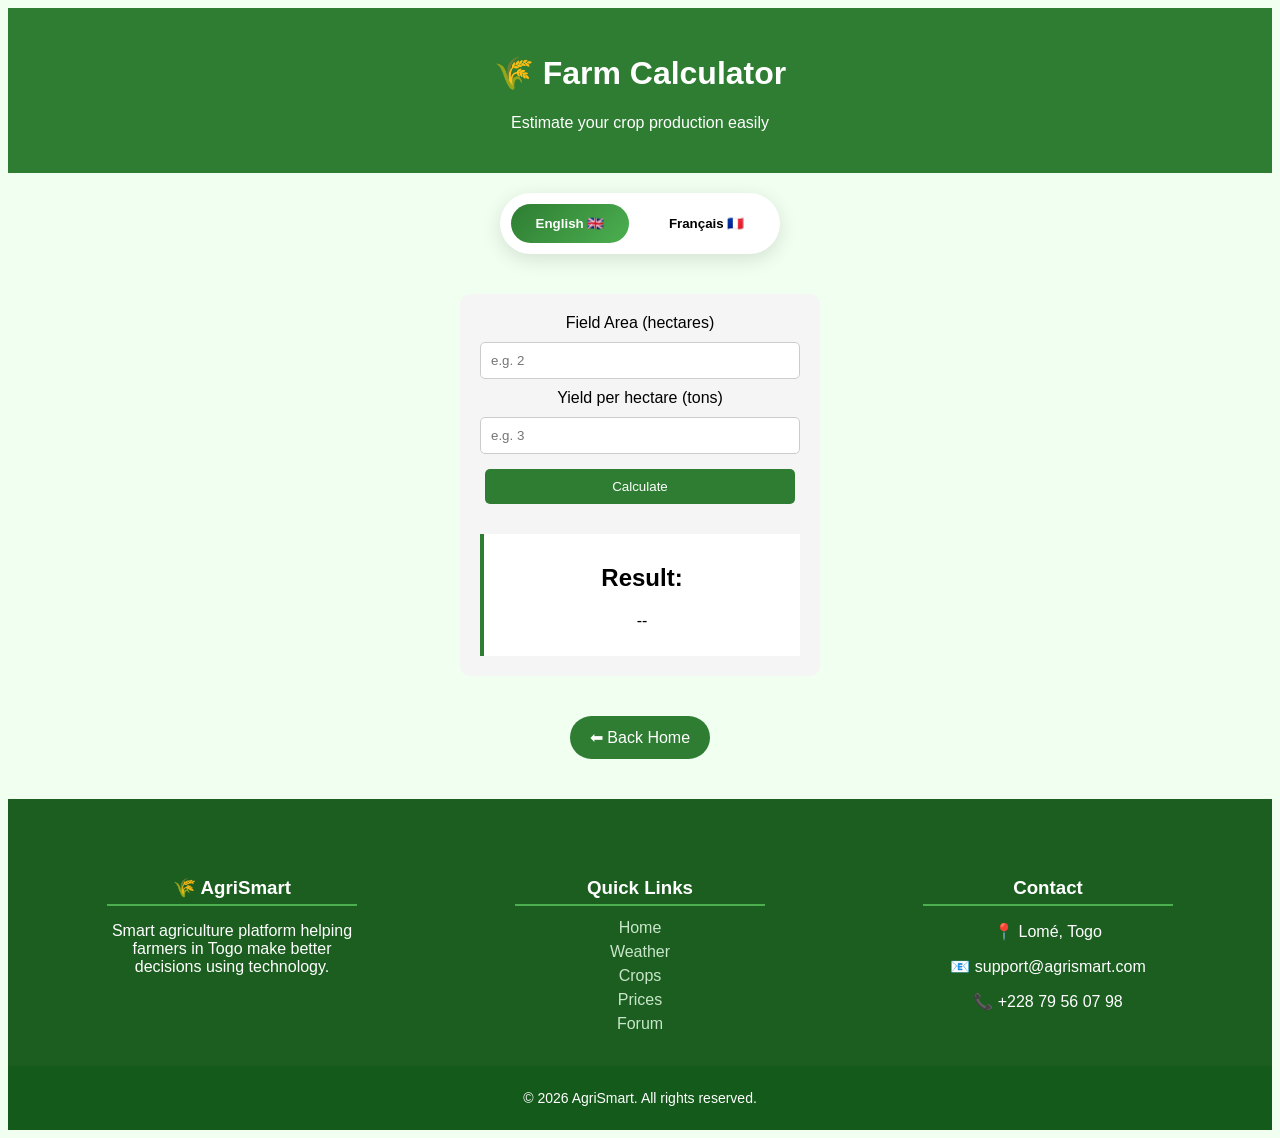
<file: TCR/AgricSmart_version_aimé/calculator.html>
<!DOCTYPE html>
<html lang="en">
<head>
    <meta charset="UTF-8">
    <meta name="viewport" content="width=device-width, initial-scale=1.0">
    <title>Farm Calculator - AgriSmart</title>
    <link rel="stylesheet" href="assets/css/style.css">
</head>


<body>

    <!-- HEADER -->
    <header class="calc-header">
        <h1>🌾 Farm Calculator</h1>
        <p>Estimate your crop production easily</p>
    </header>

<!-- LANGUAGE SWITCH -->
<div class="language-switcher">
    <button class="lang-btn active" data-lang="en" onclick="setLanguage('en')">English 🇬🇧</button>
    <button class="lang-btn" data-lang="fr" onclick="setLanguage('fr')">Français 🇫🇷</button>
</div>

    <!-- CALCULATOR BOX -->
    <div class="calc-container">

        <label for="area">Field Area (hectares)</label>
        <input type="number" id="area" placeholder="e.g. 2">

        <label for="yield">Yield per hectare (tons)</label>
        <input type="number" id="yield" placeholder="e.g. 3">

        <button onclick="calculateProduction()">Calculate</button>

        <div class="result">
            <h2>Result:</h2>
            <p id="output">--</p>
        </div>

    </div>

    <script>
        function calculateProduction() {
            let area = parseFloat(document.getElementById("area").value);
            let yieldPerHa = parseFloat(document.getElementById("yield").value);

            if (isNaN(area) || isNaN(yieldPerHa)) {
                document.getElementById("output").innerText = "Please enter valid values";
                return;
            }

            let total = area * yieldPerHa;

            document.getElementById("output").innerText =
                total.toFixed(2) + " tons estimated production";
        }
    </script>

    <!-- BACK HOME -->
<div class="back-container">
    <a href="index.html" class="back-btn">⬅ Back Home</a>
</div>

    <footer class="footer">
    <div class="footer-container">

        <div class="footer-box">
            <h3>🌾 AgriSmart</h3>
            <p>Smart agriculture platform helping farmers in Togo make better decisions using technology.</p>
        </div>

        <div class="footer-box">
            <h3>Quick Links</h3>
            <a href="index.html">Home</a><br>
            <a href="weather.html">Weather</a><br>
            <a href="crop.html">Crops</a><br>
            <a href="prices.html">Prices</a><br>
            <a href="forum.html">Forum</a>
        </div>

        <div class="footer-box">
            <h3>Contact</h3>
            <p>📍 Lomé, Togo</p>
            <p>📧 support@agrismart.com</p>
            <p>📞 +228 79 56 07 98</p>
        </div>

    </div>

    <div class="footer-bottom">
        <p>© 2026 AgriSmart. All rights reserved.</p>
    </div>
</footer>

</body>
</html>
</file>
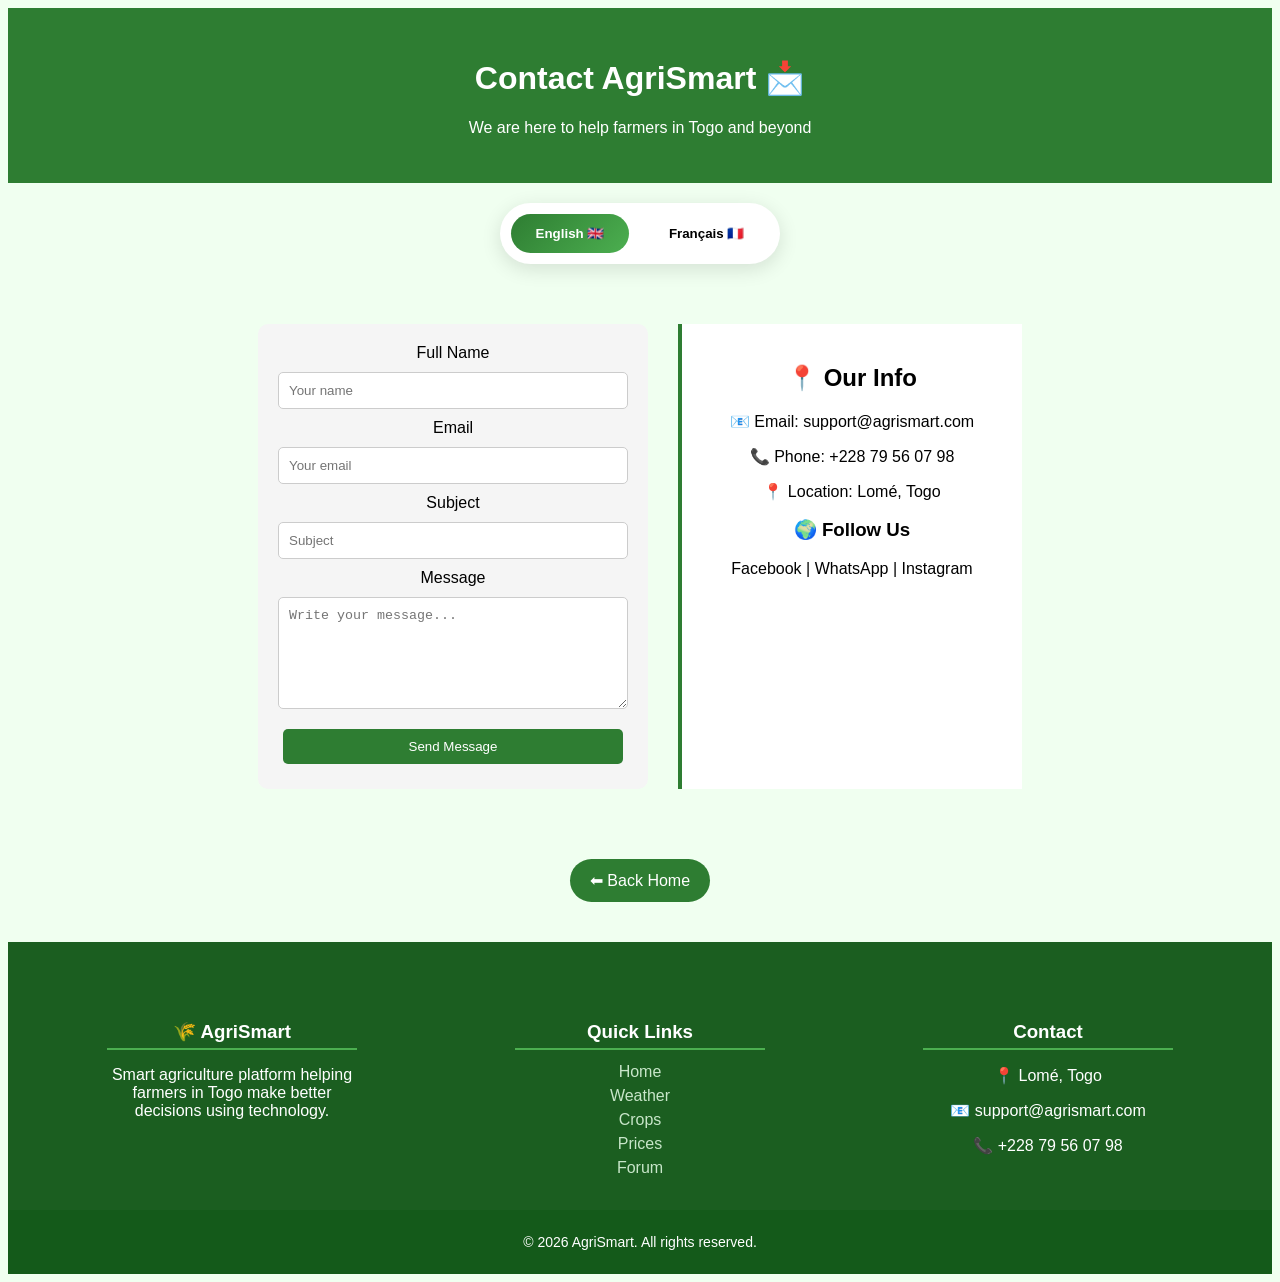
<file: TCR/AgricSmart_version_aimé/contact.html>
<!DOCTYPE html>
<html lang="en">
<head>
    <meta charset="UTF-8">
    <meta name="viewport" content="width=device-width, initial-scale=1.0">
    <title>Contact - AgriSmart</title>
     <link rel="stylesheet" href="assets/css/style.css">
</head>
<body>

    <!-- HEADER -->
    <header class="contact-header">
        <h1 id="title">Contact AgriSmart 📩</h1>
        <p id="subtitle">We are here to help farmers in Togo and beyond</p>
    </header>

<!-- LANGUAGE SWITCH -->
<div class="language-switcher">
    <button class="lang-btn active" data-lang="en" onclick="setLanguage('en')">English 🇬🇧</button>
    <button class="lang-btn" data-lang="fr" onclick="setLanguage('fr')">Français 🇫🇷</button>
</div>

    <!-- CONTACT SECTION -->
    <section class="contact-container">

        <!-- FORM -->
        <form class="contact-form" action="https://formspree.io/f/your-id" method="POST">

            <label for="name" id="nameLabel">Full Name</label>
            <input type="text" id="name" name="name" placeholder="Your name" required>

            <label for="email" id="emailLabel">Email</label>
            <input type="email" id="email" name="email" placeholder="Your email" required>

            <label for="subject" id="subjectLabel">Subject</label>
            <input type="text" id="subject" name="subject" placeholder="Subject" required>

            <label for="message" id="messageLabel">Message</label>
            <textarea id="message" name="message" rows="6" placeholder="Write your message..." required></textarea>

            <button type="submit" id="sendBtn">Send Message</button>

        </form>

        <!-- CONTACT INFO -->
        <div class="contact-info">
            <h2>📍 Our Info</h2>

            <p>📧 Email: support@agrismart.com</p>
            <p>📞 Phone: +228 79 56 07 98</p>
            <p>📍 Location: Lomé, Togo</p>

            <h3>🌍 Follow Us</h3>
            <p>Facebook | WhatsApp | Instagram</p>
        </div>

    </section>

    <!-- BACK HOME -->
<div class="back-container">
    <a href="index.html" class="back-btn">⬅ Back Home</a>
</div>

    <footer class="footer">
    <div class="footer-container">

        <div class="footer-box">
            <h3>🌾 AgriSmart</h3>
            <p>Smart agriculture platform helping farmers in Togo make better decisions using technology.</p>
        </div>

        <div class="footer-box">
            <h3>Quick Links</h3>
            <a href="index.html">Home</a><br>
            <a href="weather.html">Weather</a><br>
            <a href="crop.html">Crops</a><br>
            <a href="prices.html">Prices</a><br>
            <a href="forum.html">Forum</a>
        </div>

        <div class="footer-box">
            <h3>Contact</h3>
            <p>📍 Lomé, Togo</p>
            <p>📧 support@agrismart.com</p>
            <p>📞 +228 79 56 07 98</p>
        </div>

    </div>

    <div class="footer-bottom">
        <p>© 2026 AgriSmart. All rights reserved.</p>
    </div>
</footer>

</body>
</html>
</file>
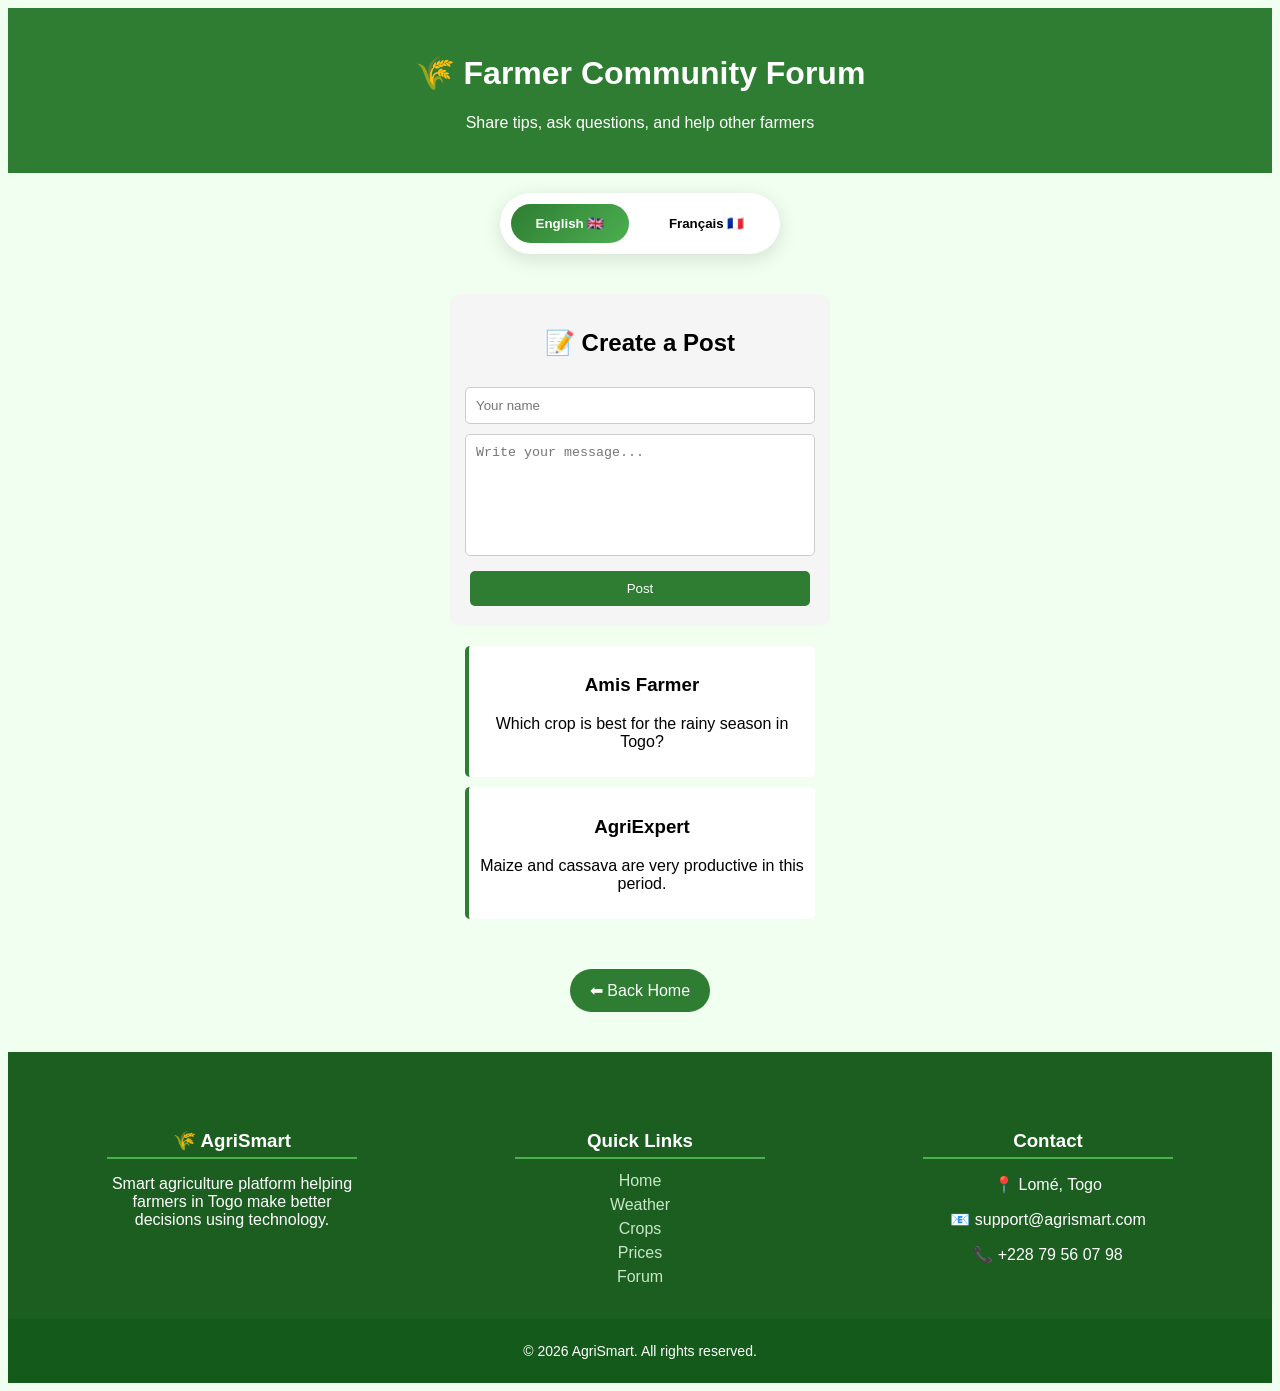
<file: TCR/AgricSmart_version_aimé/forum.html>
<!DOCTYPE html>
<html lang="en">
<head>
    <meta charset="UTF-8">
    <meta name="viewport" content="width=device-width, initial-scale=1.0">
    <title>Farmer Forum - AgriSmart</title>
     <link rel="stylesheet" href="assets/css/style.css">
</head>
<body>

    <!-- HEADER -->
    <header class="forum-header">
        <h1>🌾 Farmer Community Forum</h1>
        <p>Share tips, ask questions, and help other farmers</p>
    </header>

<!-- LANGUAGE SWITCH -->
<div class="language-switcher">
    <button class="lang-btn active" data-lang="en" onclick="setLanguage('en')">English 🇬🇧</button>
    <button class="lang-btn" data-lang="fr" onclick="setLanguage('fr')">Français 🇫🇷</button>
</div>

    <!-- POST FORM -->
    <div class="forum-container">

        <div class="post-box">
            <h2>📝 Create a Post</h2>

            <input type="text" id="username" placeholder="Your name">
            <textarea id="message" placeholder="Write your message..."></textarea>

            <button onclick="addPost()">Post</button>
        </div>

        <!-- POSTS LIST -->
        <div class="posts" id="posts">

            <!-- Default posts -->
            <div class="post">
                <h3>Amis Farmer</h3>
                <p>Which crop is best for the rainy season in Togo?</p>
            </div>

            <div class="post">
                <h3>AgriExpert</h3>
                <p>Maize and cassava are very productive in this period.</p>
            </div>

        </div>
    </div>

    <script>
        function addPost() {
            let name = document.getElementById("username").value;
            let message = document.getElementById("message").value;

            if (name === "" || message === "") {
                alert("Please fill all fields");
                return;
            }

            let postContainer = document.getElementById("posts");

            let post = document.createElement("div");
            post.classList.add("post");

            post.innerHTML = `<h3>${name}</h3><p>${message}</p>`;

            postContainer.prepend(post);

            document.getElementById("username").value = "";
            document.getElementById("message").value = "";
        }
    </script>

    <!-- BACK HOME -->
<div class="back-container">
    <a href="index.html" class="back-btn">⬅ Back Home</a>
</div>

    <footer class="footer">
    <div class="footer-container">

        <div class="footer-box">
            <h3>🌾 AgriSmart</h3>
            <p>Smart agriculture platform helping farmers in Togo make better decisions using technology.</p>
        </div>

        <div class="footer-box">
            <h3>Quick Links</h3>
            <a href="index.html">Home</a><br>
            <a href="weather.html">Weather</a><br>
            <a href="crop.html">Crops</a><br>
            <a href="prices.html">Prices</a><br>
            <a href="forum.html">Forum</a>
        </div>

        <div class="footer-box">
            <h3>Contact</h3>
            <p>📍 Lomé, Togo</p>
            <p>📧 support@agrismart.com</p>
            <p>📞 +228 79 56 07 98</p>
        </div>

    </div>

    <div class="footer-bottom">
        <p>© 2026 AgriSmart. All rights reserved.</p>
    </div>
</footer>

</body>
</html>
</file>
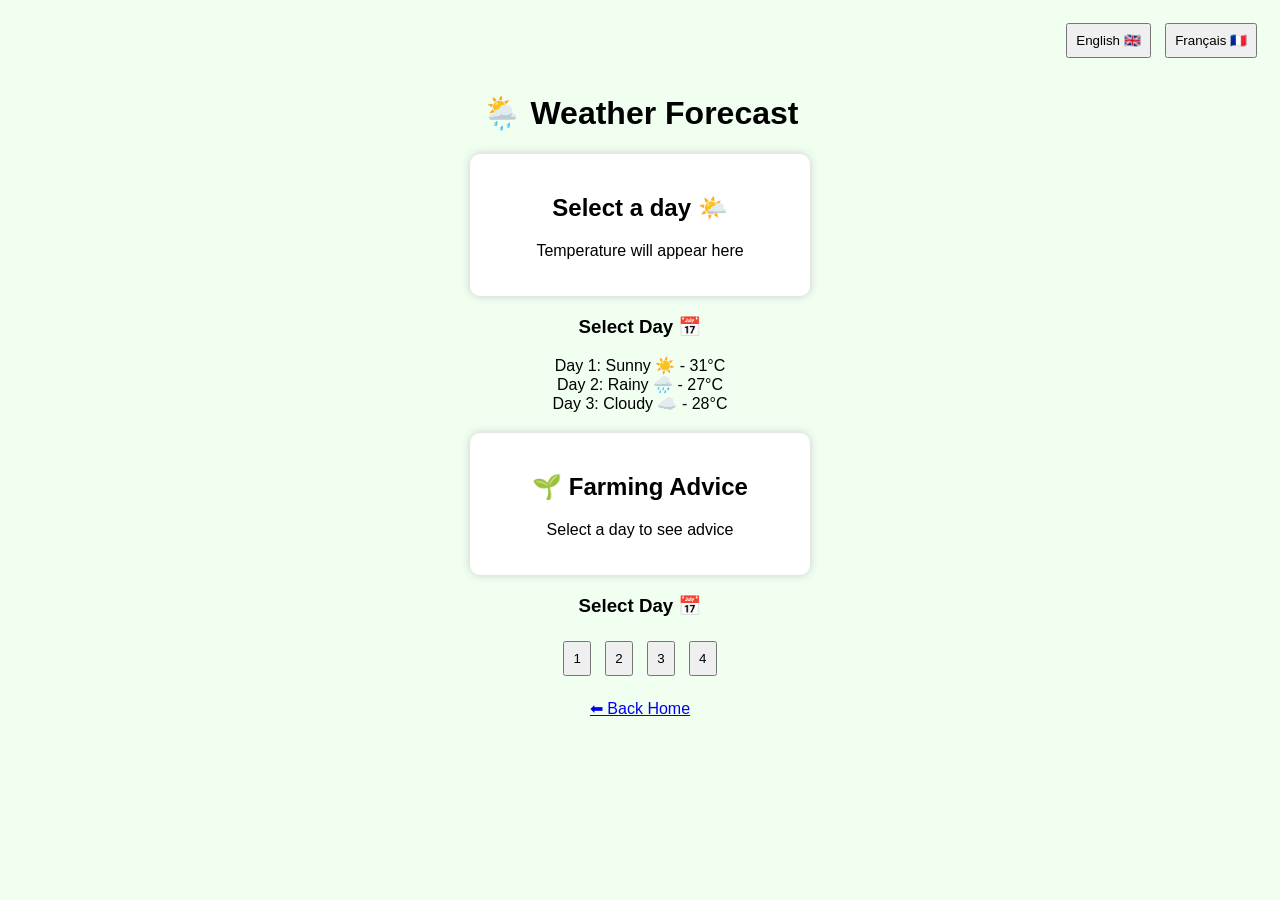
<file: TCR/AgricSmart_version_aimé/weather.html>
<!DOCTYPE html>
<html lang="en">
<head>
    <meta charset="UTF-8">
    <title>AgriSmart - Weather</title>
    <link rel="stylesheet" href="style.css">
</head>
<body>

<!-- LANGUAGE -->
<div class="top-bar">
    <button onclick="setLanguage('en')">English 🇬🇧</button>
    <button onclick="setLanguage('fr')">Français 🇫🇷</button>
</div>

<h1 id="weatherMain">🌦️ Weather Forecast</h1>

<!-- WEATHER DISPLAY -->
<div class="weather-box">

    <h2 id="weatherTitle">Select a day 🌤️</h2>
    <p id="temp">Temperature will appear here</p>

</div>

<!-- FORECAST -->
<h3 id="selectDay">Select Day 📅</h3>
<ul>
    <li>Day 1: Sunny ☀️ - 31°C</li>
    <li>Day 2: Rainy 🌧️ - 27°C</li>
    <li>Day 3: Cloudy ☁️ - 28°C</li>
</ul>

<!-- FARMING ADVICE -->
<div class="advice-box">
    <h2 id="adviceTitle">🌱 Farming Advice</h2>
    <p id="advice">Click a day to see farming advice</p>
</div>

<!-- BUTTONS -->
<h3>Select Day 📅</h3>

<button onclick="changeWeather('today')">1</button>
<button onclick="changeWeather('day1')">2</button>
<button onclick="changeWeather('day2')">3</button>
<button onclick="changeWeather('day3')">4</button>

<br><br>

<a href="index.html">⬅ Back Home</a>

<!-- IMPORTANT: ONE SCRIPT FILE ONLY -->
<script src="script.js"></script>

</body>
</html>
</file>
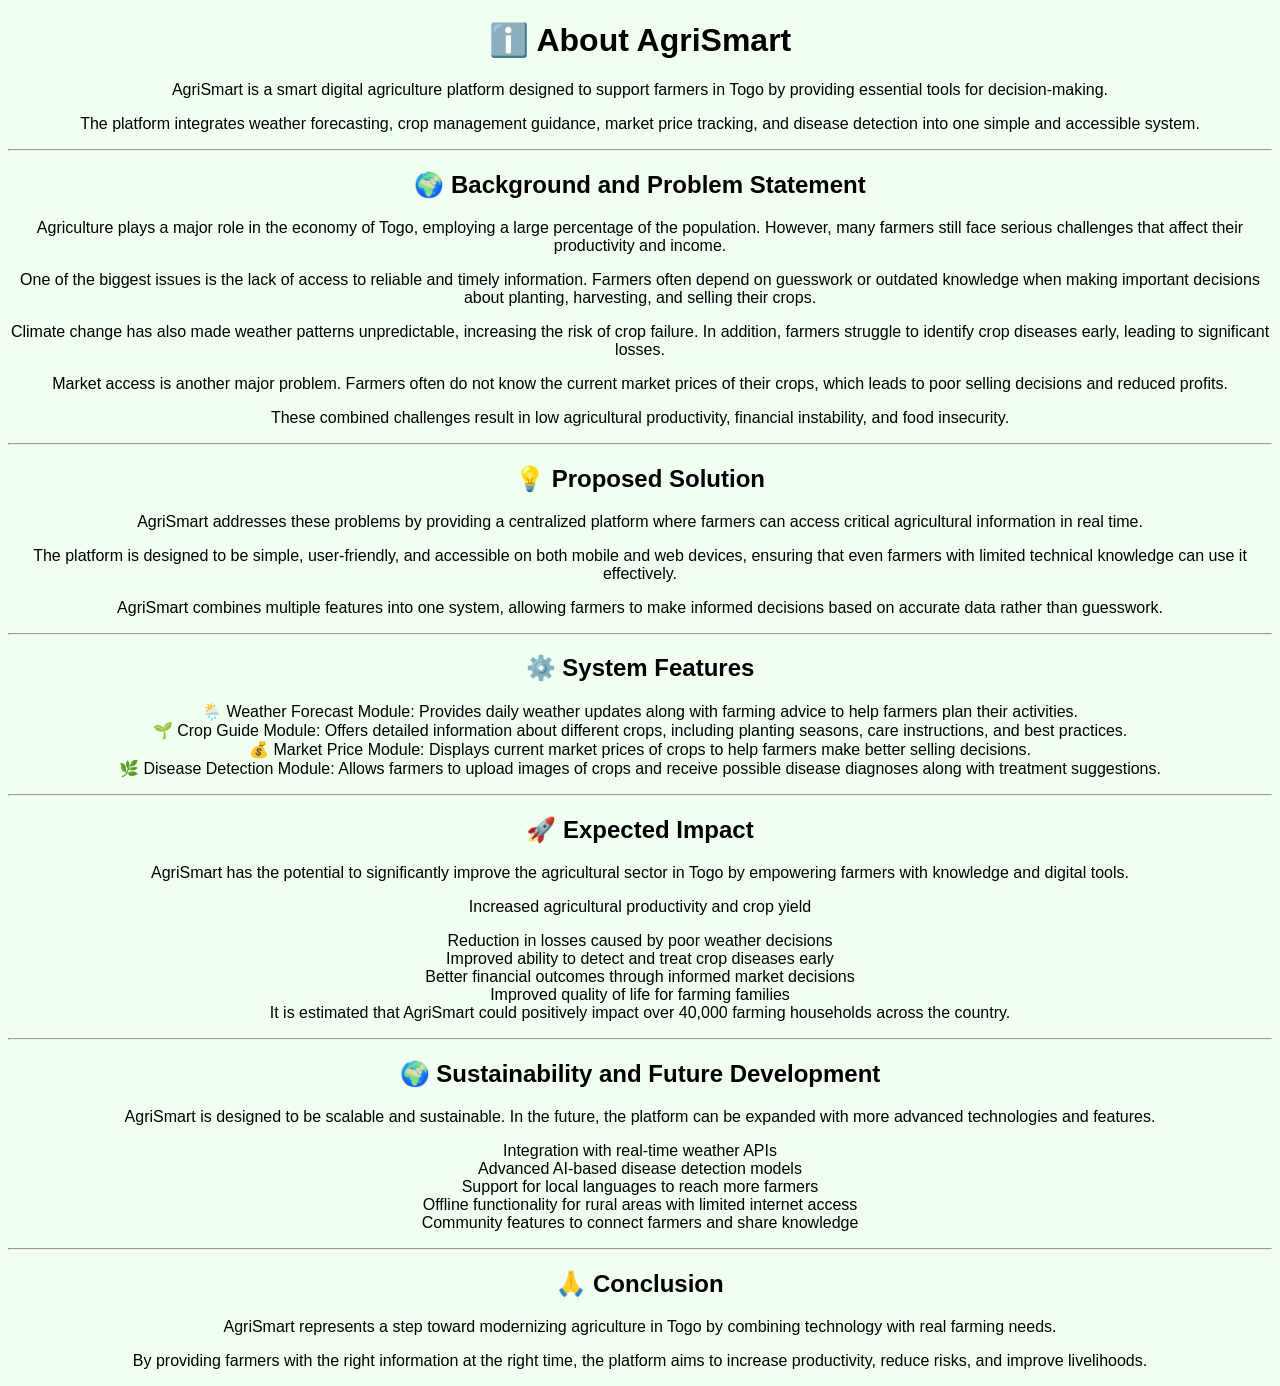
<file: TCR/AgricSmart_version_KEBBIE/about.html>
<!DOCTYPE html>
<html lang="en">
<head>
    <meta charset="UTF-8">
    <title>About AgriSmart</title>
    <link rel="stylesheet" href="style.css">
</head>
<body>

<h1 id="aboutTitle">ℹ️About AgriSmart</h1>
<p id="aboutText1">
AgriSmart is a smart digital agriculture platform designed to support farmers in Togo by providing essential tools for decision-making. 
The platform integrates weather forecasting, crop management guidance, market price tracking, and disease detection into one simple and accessible system.
</p>

<p id="aboutText2">
The goal of AgriSmart is to bridge the gap between traditional farming practices and modern technology, helping farmers increase productivity, reduce risks, and improve their overall livelihood.
</p>

<hr>

<h2 id="backgroundTitle">🌍Background and Problem Statement</h2>
<p id="backgroundText1">
Agriculture plays a major role in the economy of Togo, employing a large percentage of the population. 
However, many farmers still face serious challenges that affect their productivity and income.
</p>

<p id="backgroundText2">
One of the biggest issues is the lack of access to reliable and timely information. Farmers often depend on guesswork or outdated knowledge when making important decisions about planting, harvesting, and selling their crops.
</p>

<p id="backgroundText3">
Climate change has also made weather patterns unpredictable, increasing the risk of crop failure. 
In addition, farmers struggle to identify crop diseases early, leading to significant losses.
</p>

<p id="backgroundText4">
Market access is another major problem. Farmers often do not know the current market prices of their crops, which leads to poor selling decisions and reduced profits.
</p>

<p id="backgroundText5">
These combined challenges result in low agricultural productivity, financial instability, and food insecurity.
</p>

<hr>

<h2 id="solutionTitle">💡Proposed Solution</h2>

<p id="solutionText1">
AgriSmart addresses these problems by providing a centralized platform where farmers can access critical agricultural information in real time.
</p>

<p id="solutionText2">
The platform is designed to be simple, user-friendly, and accessible on both mobile and web devices, ensuring that even farmers with limited technical knowledge can use it effectively.
</p>

<p id="solutionText3">
AgriSmart combines multiple features into one system, allowing farmers to make informed decisions based on accurate data rather than guesswork.
</p>

<hr>

<h2 id="featuresTitle">⚙️ System Features</h2>

<ul>
    <li id="feature1"><b>🌦️ Weather Forecast Module:</b> Provides daily weather updates along with farming advice to help farmers plan their activities.</li>

    <li id="feature2"><b>🌱 Crop Guide Module:</b> Offers detailed information about different crops, including planting seasons, care instructions, and best practices.</li>

    <li id="feature3"><b>💰 Market Price Module:</b> Displays current market prices of crops to help farmers make better selling decisions.</li>

    <li id="feature4"><b>🌿 Disease Detection Module:</b> Allows farmers to upload images of crops and receive possible disease diagnoses along with treatment suggestions.</li>
</ul>
<hr>

<h2 id="impactTitle">🚀Expected Impact</h2>

<p id="impactText1">
AgriSmart has the potential to significantly improve the agricultural sector in Togo by empowering farmers with knowledge and digital tools.
</p>

<p id="impactText2">
The expected benefits include:
</p>

<ul>
<li id="impactText3">Increased agricultural productivity and crop yield</li>
<li id="impactText4">Reduction in losses caused by poor weather decisions</li>
<li id="impactText5">Improved ability to detect and treat crop diseases early</li>
<li id="impactText6">Better financial outcomes through informed market decisions</li>
<li id="impactText7">Improved quality of life for farming families</li>
</ul>

<hr>

<h2 id="sustainabilityTitle">🌍 Sustainability and Future Development</h2>

<p id="sustainabilityText1">
AgriSmart is designed to be scalable and sustainable. In the future, the platform can be expanded with more advanced technologies and features.
</p>

<ul>
<li id="sustainabilityText2">Integration with real-time weather APIs</li>
<li id="sustainabilityText3">Advanced AI-based disease detection models</li>
<li id="sustainabilityText4">Support for local languages to reach more farmers</li>
<li id="sustainabilityText5">Offline functionality for rural areas with limited internet access</li>
<li id="sustainabilityText6">Community features to connect farmers and share knowledge</li>
</ul>

<hr>

<h2 id="conclusionTitle">🙏 Conclusion</h2>

<p id="conclusionText1">
AgriSmart represents a step toward modernizing agriculture in Togo by combining technology with real farming needs. 
By providing farmers with the right information at the right time, the platform aims to increase productivity, reduce risks, and improve livelihoods.
</p>

<p id="conclusionText2">
This project demonstrates how simple technological solutions can create meaningful impact in developing communities.
</p>
<script src="script.js"></script>

</body>
</html>
</file>
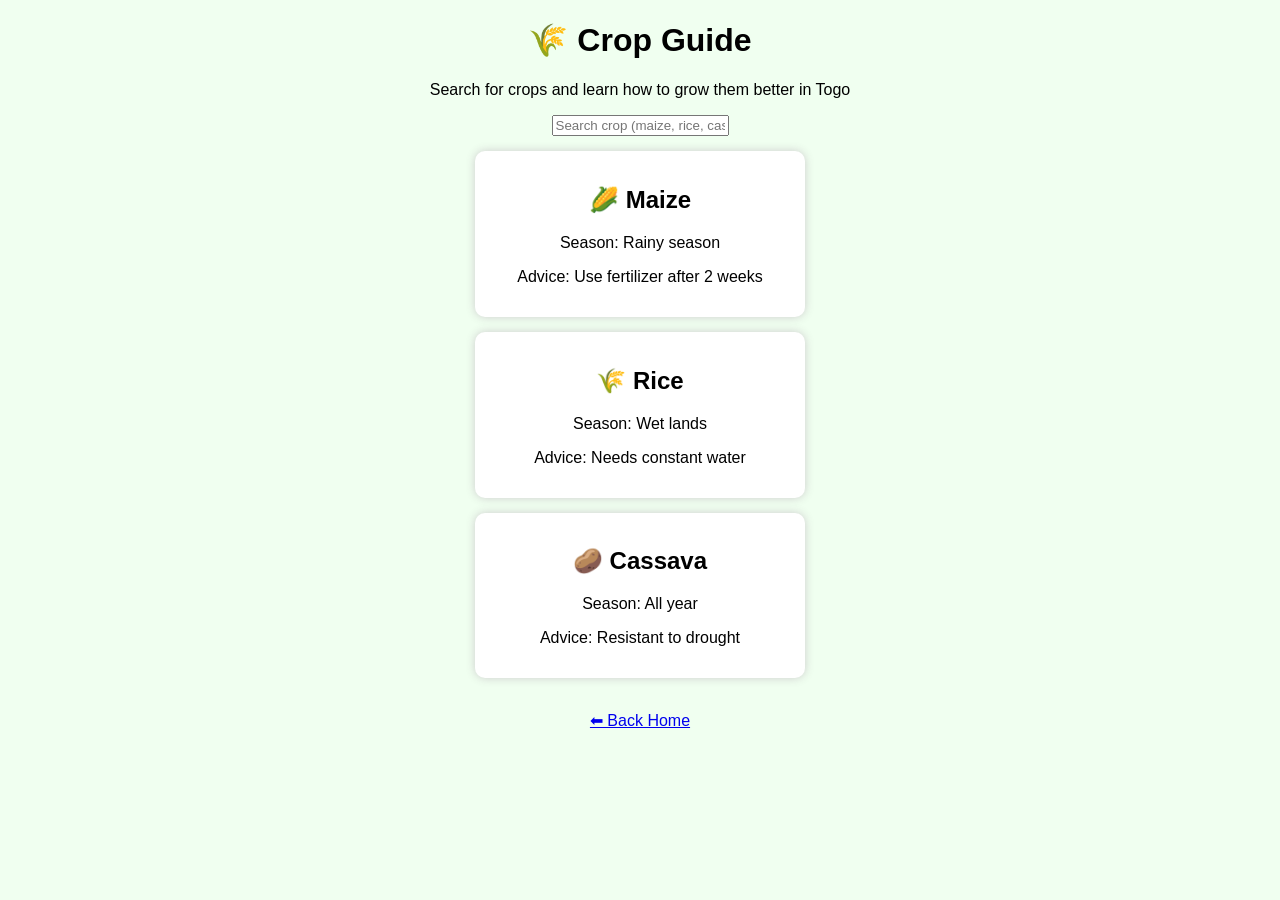
<file: TCR/AgricSmart_version_KEBBIE/crop.html>
<!DOCTYPE html>
<html lang="en">
<head>
    <meta charset="UTF-8">
    <title>AgriSmart - Crop Guide</title>
    <link rel="stylesheet" href="style.css">
</head>
<body>

<!-- HEADER -->
<h1 id="cropTitle">🌾 Crop Guide</h1>

<p id="cropSubtitle">
Search for crops and learn how to grow them better in Togo
</p>


<input type="text" id="searchBox"
placeholder="Search crop (maize, rice, cassava...)"
onkeyup="searchCrop()">

<div class="crop-card">
    <h2 id="maizeName">🌽 Maize</h2>
    <p id="maizeSeason">Season: Rainy season</p>
    <p id="maizeAdvice">Advice: Use fertilizer after 2 weeks</p>
</div>

<div class="crop-card">
    <h2 id="riceName">🌾 Rice</h2>
    <p id="riceSeason">Season: Wet lands</p>
    <p id="riceAdvice">Advice: Needs constant water</p>
</div>

<div class="crop-card">
    <h2 id="cassavaName">🥔 Cassava</h2>
    <p id="cassavaSeason">Season: All year</p>
    <p id="cassavaAdvice">Advice: Resistant to drought</p>
</div>

<br>
<a href="index.html">⬅ Back Home</a>

<script src="script.js"></script>

</body>
</html>
</file>
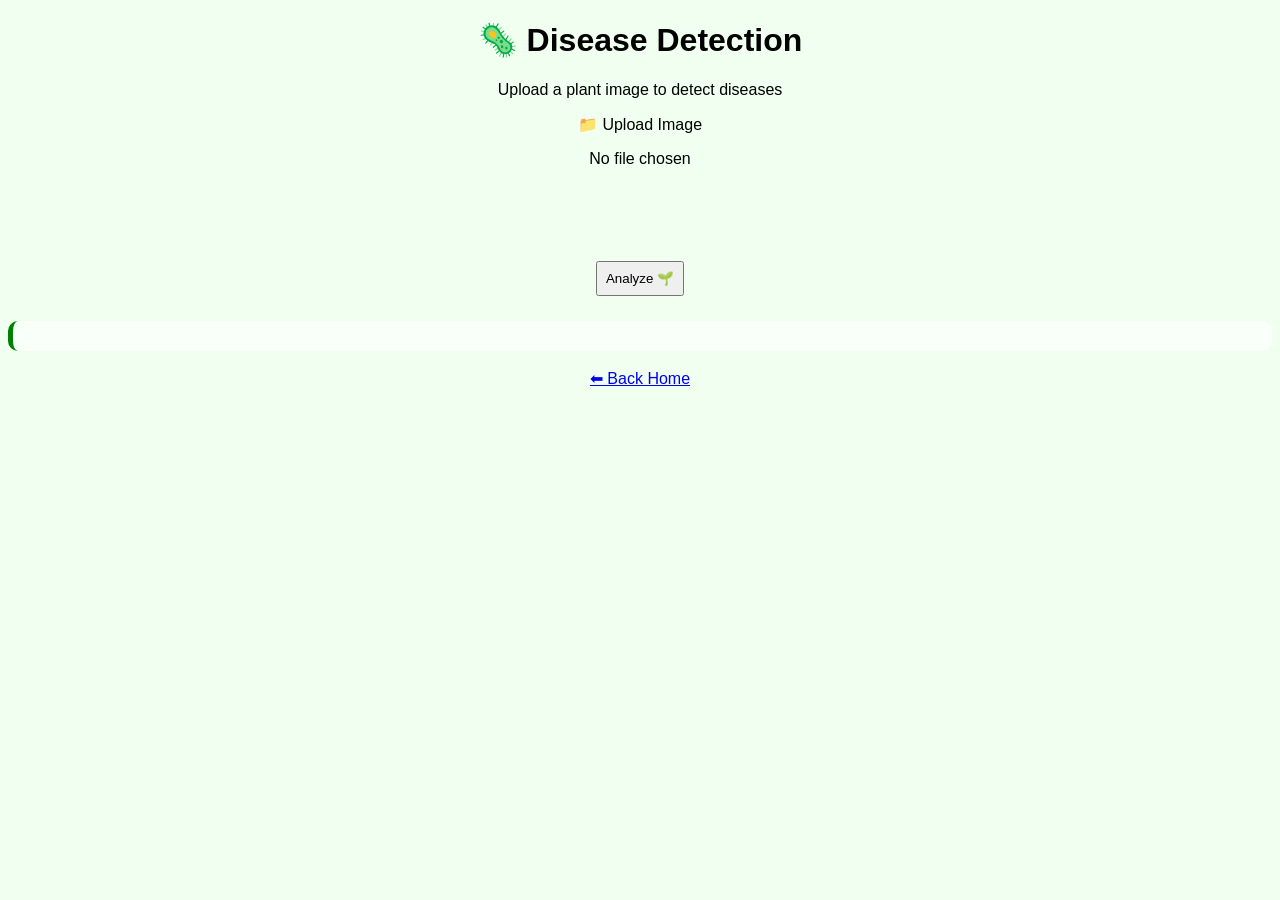
<file: TCR/AgricSmart_version_KEBBIE/disease.html>
<!DOCTYPE html>
<html lang="en">
<head>
    <meta charset="UTF-8">
    <title>AgriSmart - Disease Detection</title>
    <link rel="stylesheet" href="style.css">
</head>
<body>

<h1 id="diseaseTitle">🦠 Disease Detection</h1>
<p id="diseaseSubtitle">Upload a plant image to detect diseases</p>

<label for="imageInput" class="upload-btn" id="uploadImage">
    📁 Upload Image
</label>

<input type="file" id="imageInput" onchange="previewImage()" hidden>

<p id="fileText">No file chosen</p>

<br><br>

<img id="preview" width="200">

<br><br>

<button onclick="analyzeImage()" id="analyzeBtn">
    Analyze 🌱
</button>

<div id="result"></div>

<br>
<a href="index.html" id="backHome">⬅ Back Home</a>

<script src="script.js"></script>

</body>
</html>
</file>
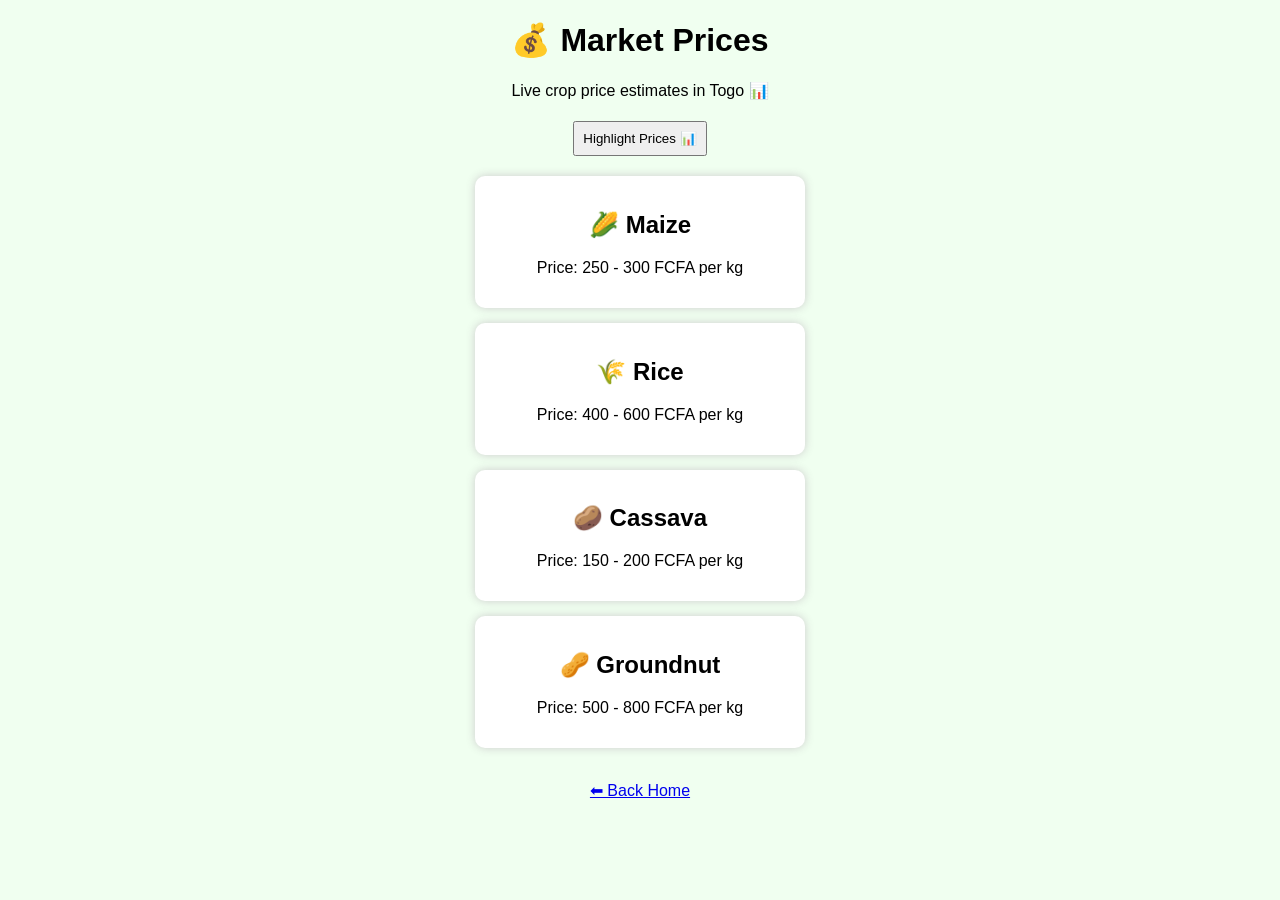
<file: TCR/AgricSmart_version_KEBBIE/prices.html>
<!DOCTYPE html>
<html lang="en">
<head>
    <meta charset="UTF-8">
    <title>AgriSmart - Market Prices</title>
    <link rel="stylesheet" href="style.css">
</head>
<body>

<h1 id="priceTitle">💰 Market Prices</h1>
<p id="priceSubtitle">Live crop price estimates in Togo 📊</p>

<button onclick="highlightCheap()" id="highlightBtn">
    Highlight Prices 📊
</button>

<div class="price-card">
    <h2 id="maizeName">🌽 Maize</h2>
    <p id="maizePrice">Price: 250 - 300 FCFA per kg</p>
</div>

<div class="price-card">
    <h2 id="riceName">🌾 Rice</h2>
    <p id="ricePrice">Price: 400 - 600 FCFA per kg</p>
</div>

<div class="price-card">
    <h2 id="cassavaName">🥔 Cassava</h2>
    <p id="cassavaPrice">Price: 150 - 200 FCFA per kg</p>
</div>

<div class="price-card">
    <h2 id="groundnutName">🥜 Groundnut</h2>
    <p id="groundnutPrice">Price: 500 - 800 FCFA per kg</p>
</div>

<br>

<a href="index.html">⬅ Back Home</a>
<script src="script.js"></script>
</body>
</html>
</file>
<file: TCR/AgricSmart_version_aimé/assets/css/style.css>
body {
    font-family: Arial;
    text-align: center;
    background: #f0fff0;
}

.top-bar {
    text-align: right;
    padding: 10px;
}

button {
    margin: 5px;
    padding: 8px;
}

.menu a {
    display: block;
    margin: 15px;
    padding: 15px;
    background: green;
    color: white;
    text-decoration: none;
    border-radius: 10px;
    width: 200px;
    margin-left: auto;
    margin-right: auto;
}

.card {
    display: block;
    margin: 15px auto;
    padding: 20px;
    background: linear-gradient(135deg, #2ecc71, #27ae60);
    color: white;
    text-decoration: none;
    border-radius: 15px;
    width: 250px;
    font-size: 18px;
    font-weight: bold;
    transition: 0.3s;
}

.card:hover {
    transform: scale(1.05);
}

.weather-box, .advice-box {
    background: white;
    margin: 20px auto;
    padding: 20px;
    width: 300px;
    border-radius: 10px;
    box-shadow: 0px 0px 10px #ccc;
}

ul {
    list-style: none;
    padding: 0;
}

.card-box {
    background: white;
    margin: 15px auto;
    padding: 15px;
    width: 300px;
    border-radius: 10px;
    box-shadow: 0px 0px 10px #ccc;
}


#preview {
    margin-top: 10px;
    border-radius: 10px;
}

#result {
    margin-top: 20px;
    padding: 15px;
    background: #f9fff9;
    border-left: 5px solid green;
    border-radius: 10px;
}

/* SLIDER */

.slider{
    width:90%;
    max-width:1000px;
    height:400px;
    margin:30px auto;
    overflow:hidden;
    border-radius:20px;
    box-shadow:0 10px 25px rgba(0,0,0,0.2);
}

.slides{
    display:flex;
    width:600%;
    height:100%;
    animation:slide 24s infinite;
}

.slides img{
    width:16.6667%;
    height:100%;
    object-fit:cover;
}

@keyframes slide{

    0%,12%{
        transform:translateX(0%);
    }

    16%,28%{
        transform:translateX(-16.6667%);
    }

    32%,44%{
        transform:translateX(-33.3334%);
    }

    48%,60%{
        transform:translateX(-50%);
    }

    64%,76%{
        transform:translateX(-66.6667%);
    }

    80%,92%{
        transform:translateX(-83.3334%);
    }

    100%{
        transform:translateX(0%);
    }
}


.language-switcher{
    width:max-content;
    margin:20px auto;
    background:white;
    padding:6px;
    border-radius:50px;
    box-shadow:0 5px 20px rgba(0,0,0,0.12);
}

.lang-btn{
    border:none;
    background:transparent;
    padding:12px 25px;
    border-radius:40px;
    cursor:pointer;
    font-weight:600;
    transition:0.3s;
}

.lang-btn.active{
    background:linear-gradient(135deg,#2e7d32,#4caf50);
    color:white;
}


.contact-header {
    text-align: center;
    padding: 30px;
    background: #2e7d32;
    color: white;
}

.contact-container {
    display: flex;
    flex-wrap: wrap;
    justify-content: center;
    gap: 30px;
    padding: 40px;
}

.contact-form {
    width: 350px;
    display: flex;
    flex-direction: column;
    gap: 10px;
    background: #f5f5f5;
    padding: 20px;
    border-radius: 10px;
}

.contact-form input,
.contact-form textarea {
    padding: 10px;
    border: 1px solid #ccc;
    border-radius: 5px;
}

.contact-form button {
    background: #2e7d32;
    color: white;
    padding: 10px;
    border: none;
    cursor: pointer;
    margin-top: 10px;
    border-radius: 5px;
}

.contact-form button:hover {
    background: #1b5e20;
}

.contact-info {
    width: 300px;
    padding: 20px;
    background: white;
    border-left: 4px solid #2e7d32;
}

.calc-header {
    text-align: center;
    background: #2e7d32;
    color: white;
    padding: 25px;
}

.calc-container {
    width: 320px;
    margin: 40px auto;
    padding: 20px;
    background: #f5f5f5;
    border-radius: 10px;
    display: flex;
    flex-direction: column;
    gap: 10px;
}

.calc-container input {
    padding: 10px;
    border: 1px solid #ccc;
    border-radius: 5px;
}

.calc-container button {
    background: #2e7d32;
    color: white;
    padding: 10px;
    border: none;
    cursor: pointer;
    border-radius: 5px;
}

.calc-container button:hover {
    background: #1b5e20;
}

.result {
    margin-top: 15px;
    padding: 10px;
    background: white;
    border-left: 4px solid #2e7d32;
}


.forum-header {
    text-align: center;
    background: #2e7d32;
    color: white;
    padding: 25px;
}

.forum-container {
    display: flex;
    flex-direction: column;
    align-items: center;
    padding: 20px;
    gap: 20px;
}

.post-box {
    width: 350px;
    background: #f5f5f5;
    padding: 15px;
    border-radius: 10px;
    display: flex;
    flex-direction: column;
    gap: 10px;
}

.post-box input,
.post-box textarea {
    padding: 10px;
    border-radius: 5px;
    border: 1px solid #ccc;
}

.post-box textarea {
    height: 100px;
    resize: none;
}

.post-box button {
    background: #2e7d32;
    color: white;
    padding: 10px;
    border: none;
    cursor: pointer;
    border-radius: 5px;
}

.posts {
    width: 350px;
    display: flex;
    flex-direction: column;
    gap: 10px;
}

.post {
    background: white;
    padding: 10px;
    border-left: 4px solid #2e7d32;
    border-radius: 5px;
}


/* PAGE HEADER STYLE GLOBAL AGRISMART */
.page-header {
    text-align: center;
    background: linear-gradient(135deg, #2e7d32, #4caf50);
    color: white;
    padding: 30px 15px;
    border-radius: 0 0 20px 20px;
}

/* SEARCH BOX STYLE */
.search-box {
    text-align: center;
    margin: 20px;
}

.search-box input {
    width: 320px;
    max-width: 90%;
    padding: 12px;
    border-radius: 25px;
    border: 1px solid #ccc;
    outline: none;
    text-align: center;
    font-size: 16px;
    box-shadow: 0 3px 10px rgba(0,0,0,0.1);
}

/* CARDS LAYOUT */
.card-container {
    display: flex;
    flex-wrap: wrap;
    justify-content: center;
    gap: 20px;
    padding: 20px;
}

/* CROPS CARD (MODERN AGRISMART STYLE) */
.crop-card {
    background: white;
    width: 260px;
    padding: 18px;
    border-radius: 15px;
    box-shadow: 0 5px 15px rgba(0,0,0,0.1);
    transition: 0.3s;
    border-top: 4px solid #2e7d32;
}

.crop-card:hover {
    transform: translateY(-5px);
}

/* BACK BUTTON */
.back-container {
    text-align: center;
    margin: 30px;
}

.back-btn {
    display: inline-block;
    padding: 12px 20px;
    background: #2e7d32;
    color: white;
    text-decoration: none;
    border-radius: 25px;
    transition: 0.3s;
}

.back-btn:hover {
    background: #1b5e20;
}


/* HEADER GLOBAL AGRISMART */
.page-header {
    text-align: center;
    background: linear-gradient(135deg, #2e7d32, #4caf50);
    color: white;
    padding: 30px 15px;
    border-radius: 0 0 20px 20px;
}

/* UPLOAD CONTAINER */
.upload-container {
    text-align: center;
    margin: 30px auto;
    max-width: 400px;
    padding: 20px;
    background: #f9fff9;
    border-radius: 15px;
    box-shadow: 0 5px 15px rgba(0,0,0,0.1);
}

/* UPLOAD BUTTON */
.upload-btn {
    display: inline-block;
    background: #2e7d32;
    color: white;
    padding: 12px 20px;
    border-radius: 25px;
    cursor: pointer;
    transition: 0.3s;
}

.upload-btn:hover {
    background: #1b5e20;
}

/* FILE TEXT */
#fileText {
    margin-top: 10px;
    font-size: 14px;
    color: #555;
}

/* IMAGE PREVIEW */
.preview-box {
    margin: 20px auto;
}

#preview {
    border-radius: 10px;
    box-shadow: 0 4px 10px rgba(0,0,0,0.2);
}

/* ANALYZE BUTTON */
#analyzeBtn {
    background: linear-gradient(135deg, #2e7d32, #4caf50);
    color: white;
    padding: 12px 20px;
    border: none;
    border-radius: 25px;
    cursor: pointer;
    margin-top: 15px;
    transition: 0.3s;
}

#analyzeBtn:hover {
    transform: scale(1.05);
}

/* RESULT BOX */
#result {
    margin-top: 20px;
    padding: 15px;
    background: white;
    border-left: 4px solid #2e7d32;
    border-radius: 10px;
}

/* BACK BUTTON */
.back-container {
    text-align: center;
    margin: 30px;
}

.back-btn {
    display: inline-block;
    padding: 12px 20px;
    background: #2e7d32;
    color: white;
    text-decoration: none;
    border-radius: 25px;
    transition: 0.3s;
}

.back-btn:hover {
    background: #1b5e20;
}


/* HEADER GLOBAL AGRISMART */
.page-header {
    text-align: center;
    background: linear-gradient(135deg, #2e7d32, #4caf50);
    color: white;
    padding: 30px 15px;
    border-radius: 0 0 20px 20px;
}

/* WEATHER LAYOUT */
.weather-container {
    display: flex;
    flex-wrap: wrap;
    justify-content: center;
    gap: 20px;
    padding: 20px;
}

/* BOXES */
.weather-box,
.advice-box {
    background: white;
    width: 280px;
    padding: 20px;
    border-radius: 15px;
    box-shadow: 0 5px 15px rgba(0,0,0,0.1);
    border-left: 4px solid #2e7d32;
    text-align: center;
}

/* FORECAST SECTION */
.section-title {
    text-align: center;
    margin-top: 20px;
    color: #2e7d32;
}

/* FORECAST CARDS */
.forecast-container {
    display: flex;
    justify-content: center;
    flex-wrap: wrap;
    gap: 15px;
    padding: 20px;
}

.forecast-card {
    background: white;
    width: 150px;
    padding: 15px;
    border-radius: 15px;
    text-align: center;
    cursor: pointer;
    box-shadow: 0 5px 10px rgba(0,0,0,0.1);
    transition: 0.3s;
    border-top: 4px solid #2e7d32;
}

.forecast-card:hover {
    transform: translateY(-5px);
}

/* BACK BUTTON */
.back-container {
    text-align: center;
    margin: 30px;
}

.back-btn {
    display: inline-block;
    padding: 12px 20px;
    background: #2e7d32;
    color: white;
    text-decoration: none;
    border-radius: 25px;
    transition: 0.3s;
}

.back-btn:hover {
    background: #1b5e20;
}


/* HEADER GLOBAL */
.page-header {
    text-align: center;
    background: linear-gradient(135deg, #2e7d32, #4caf50);
    color: white;
    padding: 30px 15px;
    border-radius: 0 0 20px 20px;
}

/* ACTION BAR */
.action-bar {
    text-align: center;
    margin: 20px;
}

.action-bar button {
    background: #2e7d32;
    color: white;
    border: none;
    padding: 12px 18px;
    border-radius: 25px;
    cursor: pointer;
    transition: 0.3s;
}

.action-bar button:hover {
    transform: scale(1.05);
}

/* GRID */
.card-container {
    display: flex;
    flex-wrap: wrap;
    justify-content: center;
    gap: 20px;
    padding: 20px;
}

/* PRICE CARD */
.price-card {
    background: white;
    width: 260px;
    padding: 18px;
    border-radius: 15px;
    box-shadow: 0 5px 15px rgba(0,0,0,0.1);
    text-align: center;
    border-top: 4px solid #2e7d32;
    transition: 0.3s;
}

.price-card:hover {
    transform: translateY(-5px);
}

/* HIGHLIGHT CLASS (JS USE) */
.price-card.low-price {
    background: #e8f5e9;
    border-top: 4px solid #1b5e20;
}

/* BACK BUTTON */
.back-container {
    text-align: center;
    margin: 30px;
}

.back-btn {
    display: inline-block;
    padding: 12px 20px;
    background: #2e7d32;
    color: white;
    text-decoration: none;
    border-radius: 25px;
    transition: 0.3s;
}

.back-btn:hover {
    background: #1b5e20;
}


/* ABOUT PAGE CONTAINER */
.about-container {
    display: flex;
    flex-direction: column;
    align-items: center;
    gap: 20px;
    padding: 30px;
}

/* ABOUT CARD */
.about-card {
    background: white;
    width: 80%;
    max-width: 800px;
    padding: 20px;
    border-radius: 15px;
    box-shadow: 0 5px 15px rgba(0,0,0,0.1);
    border-left: 4px solid #2e7d32;
    transition: 0.3s;
}

.about-card:hover {
    transform: translateY(-3px);
}

/* LIST STYLE CLEAN */
.about-card ul {
    padding-left: 20px;
}

.about-card li {
    margin: 8px 0;
}

.footer {
    background: #1b5e20;
    color: white;
    margin-top: 40px;
    padding-top: 30px;
}

.footer-container {
    display: flex;
    flex-wrap: wrap;
    justify-content: space-around;
    padding: 20px;
}

.footer-box {
    width: 250px;
    margin: 10px;
}

.footer-box h3 {
    margin-bottom: 10px;
    border-bottom: 2px solid #4caf50;
    padding-bottom: 5px;
}

.footer-box a {
    color: #c8e6c9;
    text-decoration: none;
    display: inline-block;
    margin: 3px 0;
}

.footer-box a:hover {
    color: white;
}

.footer-bottom {
    text-align: center;
    padding: 10px;
    background: #145a1a;
    font-size: 14px;
}
</file>
<file: TCR/AgricSmart_version_aimé/style.css>
body {
    font-family: Arial;
    text-align: center;
    background: #f0fff0;
}

.top-bar {
    text-align: right;
    padding: 10px;
}

button {
    margin: 5px;
    padding: 8px;
}

.menu a {
    display: block;
    margin: 15px;
    padding: 15px;
    background: green;
    color: white;
    text-decoration: none;
    border-radius: 10px;
    width: 200px;
    margin-left: auto;
    margin-right: auto;
}

.card {
    display: block;
    margin: 15px auto;
    padding: 20px;
    background: linear-gradient(135deg, #2ecc71, #27ae60);
    color: white;
    text-decoration: none;
    border-radius: 15px;
    width: 250px;
    font-size: 18px;
    font-weight: bold;
    transition: 0.3s;
}

.card:hover {
    transform: scale(1.05);
}

.weather-box, .advice-box {
    background: white;
    margin: 20px auto;
    padding: 20px;
    width: 300px;
    border-radius: 10px;
    box-shadow: 0px 0px 10px #ccc;
}

ul {
    list-style: none;
    padding: 0;
}

.crop-card {
    background: white;
    margin: 15px auto;
    padding: 15px;
    width: 300px;
    border-radius: 10px;
    box-shadow: 0px 0px 10px #ccc;
}

.price-card {
    background: white;
    margin: 15px auto;
    padding: 15px;
    width: 300px;
    border-radius: 10px;
    box-shadow: 0px 0px 10px #ccc;
}

#preview {
    margin-top: 10px;
    border-radius: 10px;
}

#result {
    margin-top: 20px;
    padding: 15px;
    background: #f9fff9;
    border-left: 5px solid green;
    border-radius: 10px;
}

/* SLIDER */

.slider{
    width:90%;
    max-width:1000px;
    height:400px;
    margin:30px auto;
    overflow:hidden;
    border-radius:20px;
    box-shadow:0 10px 25px rgba(0,0,0,0.2);
}

.slides{
    display:flex;
    width:600%;
    height:100%;
    animation:slide 24s infinite;
}

.slides img{
    width:16.6667%;
    height:100%;
    object-fit:cover;
}

@keyframes slide{

    0%,12%{
        transform:translateX(0%);
    }

    16%,28%{
        transform:translateX(-16.6667%);
    }

    32%,44%{
        transform:translateX(-33.3334%);
    }

    48%,60%{
        transform:translateX(-50%);
    }

    64%,76%{
        transform:translateX(-66.6667%);
    }

    80%,92%{
        transform:translateX(-83.3334%);
    }

    100%{
        transform:translateX(0%);
    }
}


.language-switcher{
    width:max-content;
    margin:20px auto;
    background:white;
    padding:6px;
    border-radius:50px;
    box-shadow:0 5px 20px rgba(0,0,0,0.12);
}

.lang-btn{
    border:none;
    background:transparent;
    padding:12px 25px;
    border-radius:40px;
    cursor:pointer;
    font-weight:600;
    transition:0.3s;
}

.lang-btn.active{
    background:linear-gradient(135deg,#2e7d32,#4caf50);
    color:white;
}
</file>
<file: TCR/AgricSmart_version_KEBBIE/style.css>
body {
    font-family: Arial;
    text-align: center;
    background: #f0fff0;
}

.top-bar {
    text-align: right;
    padding: 10px;
}

button {
    margin: 5px;
    padding: 8px;
}

.menu a {
    display: block;
    margin: 15px;
    padding: 15px;
    background: green;
    color: white;
    text-decoration: none;
    border-radius: 10px;
    width: 200px;
    margin-left: auto;
    margin-right: auto;
}

.card {
    display: block;
    margin: 15px auto;
    padding: 20px;
    background: linear-gradient(135deg, #2ecc71, #27ae60);
    color: white;
    text-decoration: none;
    border-radius: 15px;
    width: 250px;
    font-size: 18px;
    font-weight: bold;
    transition: 0.3s;
}

.card:hover {
    transform: scale(1.05);
}

.weather-box, .advice-box {
    background: white;
    margin: 20px auto;
    padding: 20px;
    width: 300px;
    border-radius: 10px;
    box-shadow: 0px 0px 10px #ccc;
}

ul {
    list-style: none;
    padding: 0;
}

.crop-card {
    background: white;
    margin: 15px auto;
    padding: 15px;
    width: 300px;
    border-radius: 10px;
    box-shadow: 0px 0px 10px #ccc;
}

.price-card {
    background: white;
    margin: 15px auto;
    padding: 15px;
    width: 300px;
    border-radius: 10px;
    box-shadow: 0px 0px 10px #ccc;
}

#preview {
    margin-top: 10px;
    border-radius: 10px;
}

#result {
    margin-top: 20px;
    padding: 15px;
    background: #f9fff9;
    border-left: 5px solid green;
    border-radius: 10px;
}
</file>
